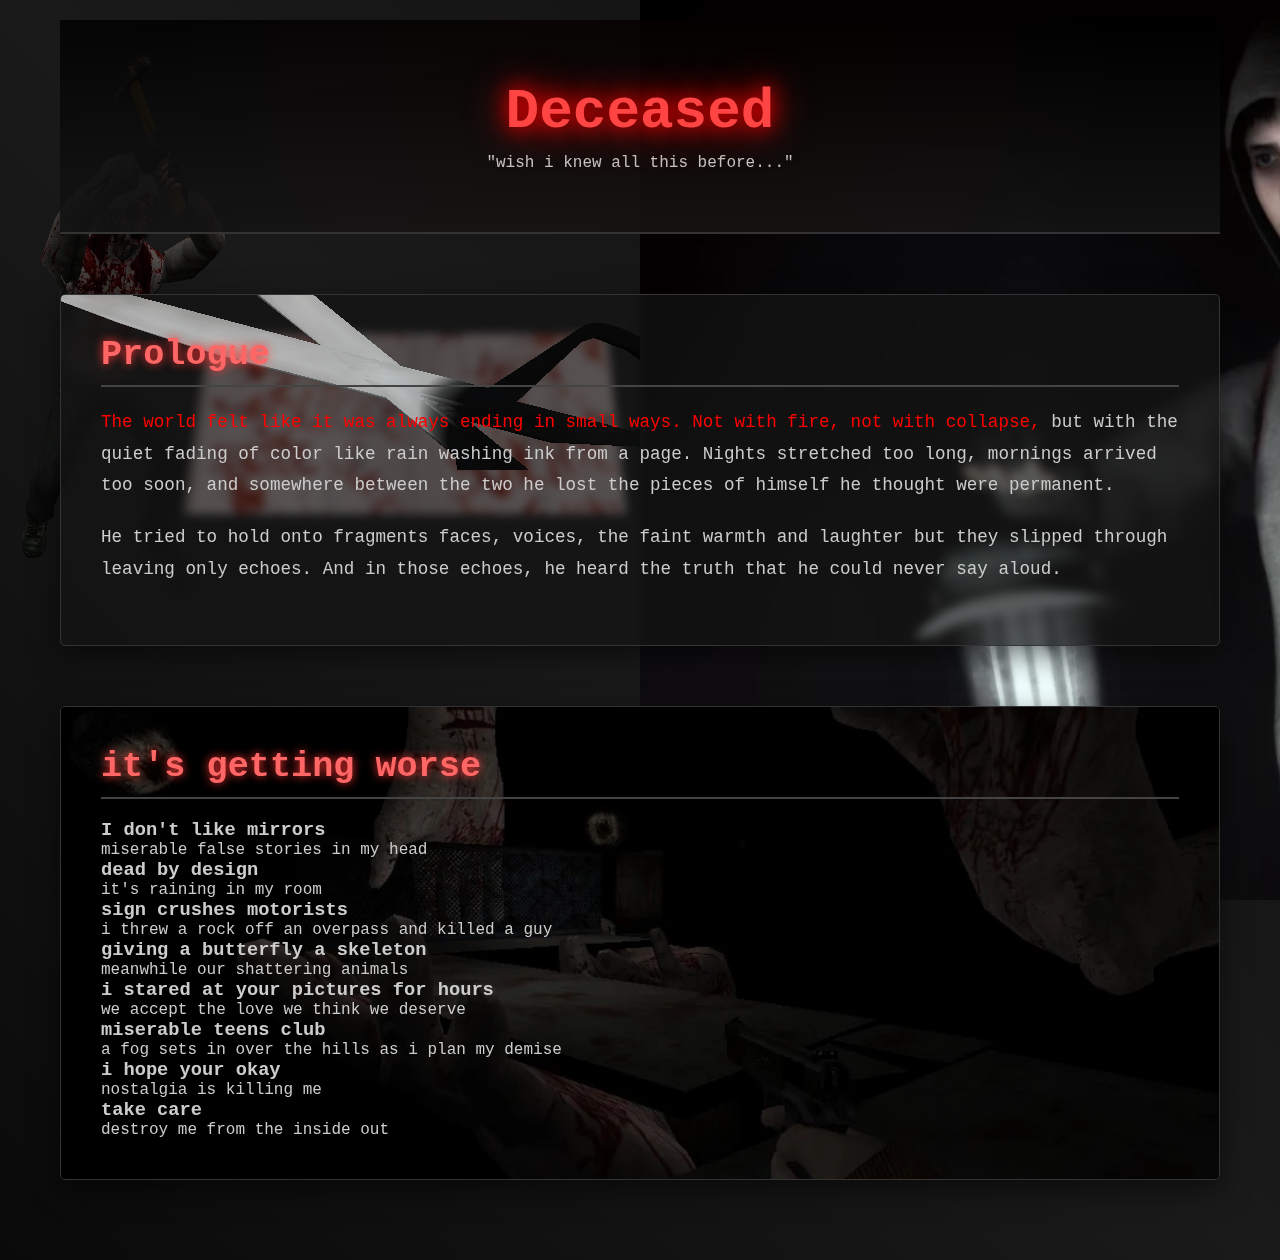
<file: index.html>
<!DOCTYPE html>
<html lang="en">
  <head>
    <meta charset="UTF-8" />
    <meta name="viewport" content="width=device-width, initial-scale=1.0" />
    <title>Agony</title>
    <link rel="stylesheet" href="index.css" />
    <script src="index.js"></script>
  </head>
  <body>
    <div class="container">
      <header>
        <div class="header-bg"></div>

        <h1 class="glitch">Deceased</h1>
  
        <div class="warning-text">"wish i knew all this before..."</div>
      </header>
      <div class="image-container">
        <img
          src="images/Manhuntsimon.webp"
          alt=""
        
        />
      </div>

      <div class="image-container1">
        <img src="images/book.webp" alt="" class="glitch-image" />
      </div>

      <div class="image-container3">
        <img src="images/simon.webp" alt="" class="glitch-image" />
      </div>

      <section class="section">
        <h2 class="glitch">Prologue</h2>
        <div class="image-container2">
          <img
            src="images/Scissors.webp"
            alt="Glitch Effect"
          
          />
        </div>
        <p class="about-text">
          <span style="color: red;">
            The world felt like it was always ending in small ways. Not with fire,
            not with collapse,
          </span>

          but with the quiet fading of color like rain
          washing ink from a page. Nights stretched too long, mornings arrived
          too soon, and somewhere between the two he lost the pieces of himself
          he thought were permanent.
        </p>
        <p class="about-text">
          He tried to hold onto fragments faces, voices, the faint warmth and laughter but they slipped through leaving only echoes. And
          in those echoes, he heard the truth that he could never say aloud.
        </p>
      </section>

      <section class="section">
        <div class="image-container4">
          <img
            src="images/Psychosis.webp"
            alt="Glitch Effect"
            class="glitch-image"
          />
        </div>

        <h2 class="glitch">it's getting worse</h2>
        <div class="grid">
          <div class="item">
            <h3>I don't like mirrors</h3>
            <p>miserable false stories in my head</p>
          </div>
          <div class="item">
            <h3>dead by design</h3>
            <p>it's raining in my room</p>
          </div>
          <div class="item">
            <h3>sign crushes motorists</h3>
            <p>i threw a rock off an overpass and killed a guy</p>
          </div>
          <div class="item">
            <h3>giving a butterfly a skeleton</h3>
            <p>meanwhile our shattering animals</p>
          </div>
          <div class="item">
            <h3>i stared at your pictures for hours</h3>
            <p>we accept the love we think we deserve</p>
          </div>
          <div class="item">
            <h3>miserable teens club</h3>
            <p>a fog sets in over the hills as i plan my demise</p>
          </div>
          <div class="item">
            <h3>i hope your okay</h3>
            <p>nostalgia is killing me</p>
          </div>
          <div class="item">
            <h3>take care</h3>
            <p>destroy me from the inside out</p>
          </div>
        </div>
      </section>
    </div>
  </body>
</html>
</file>
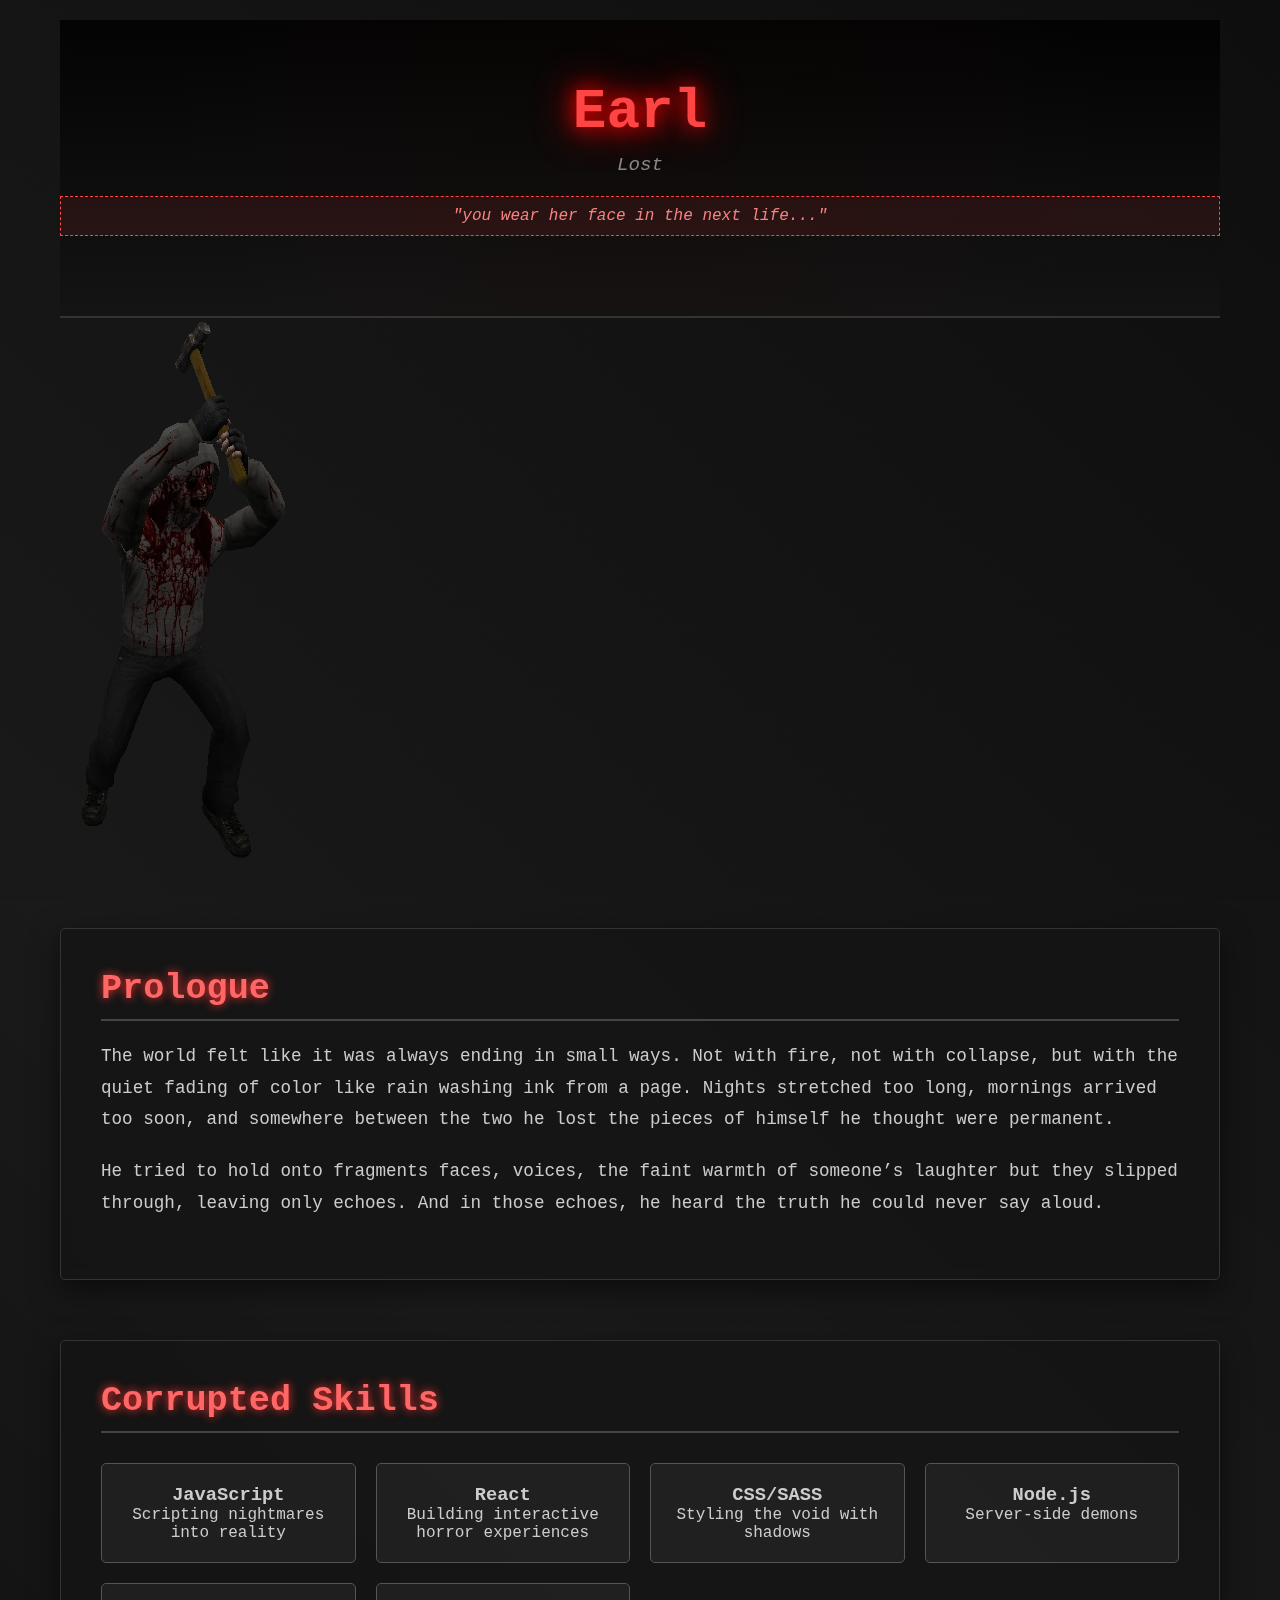
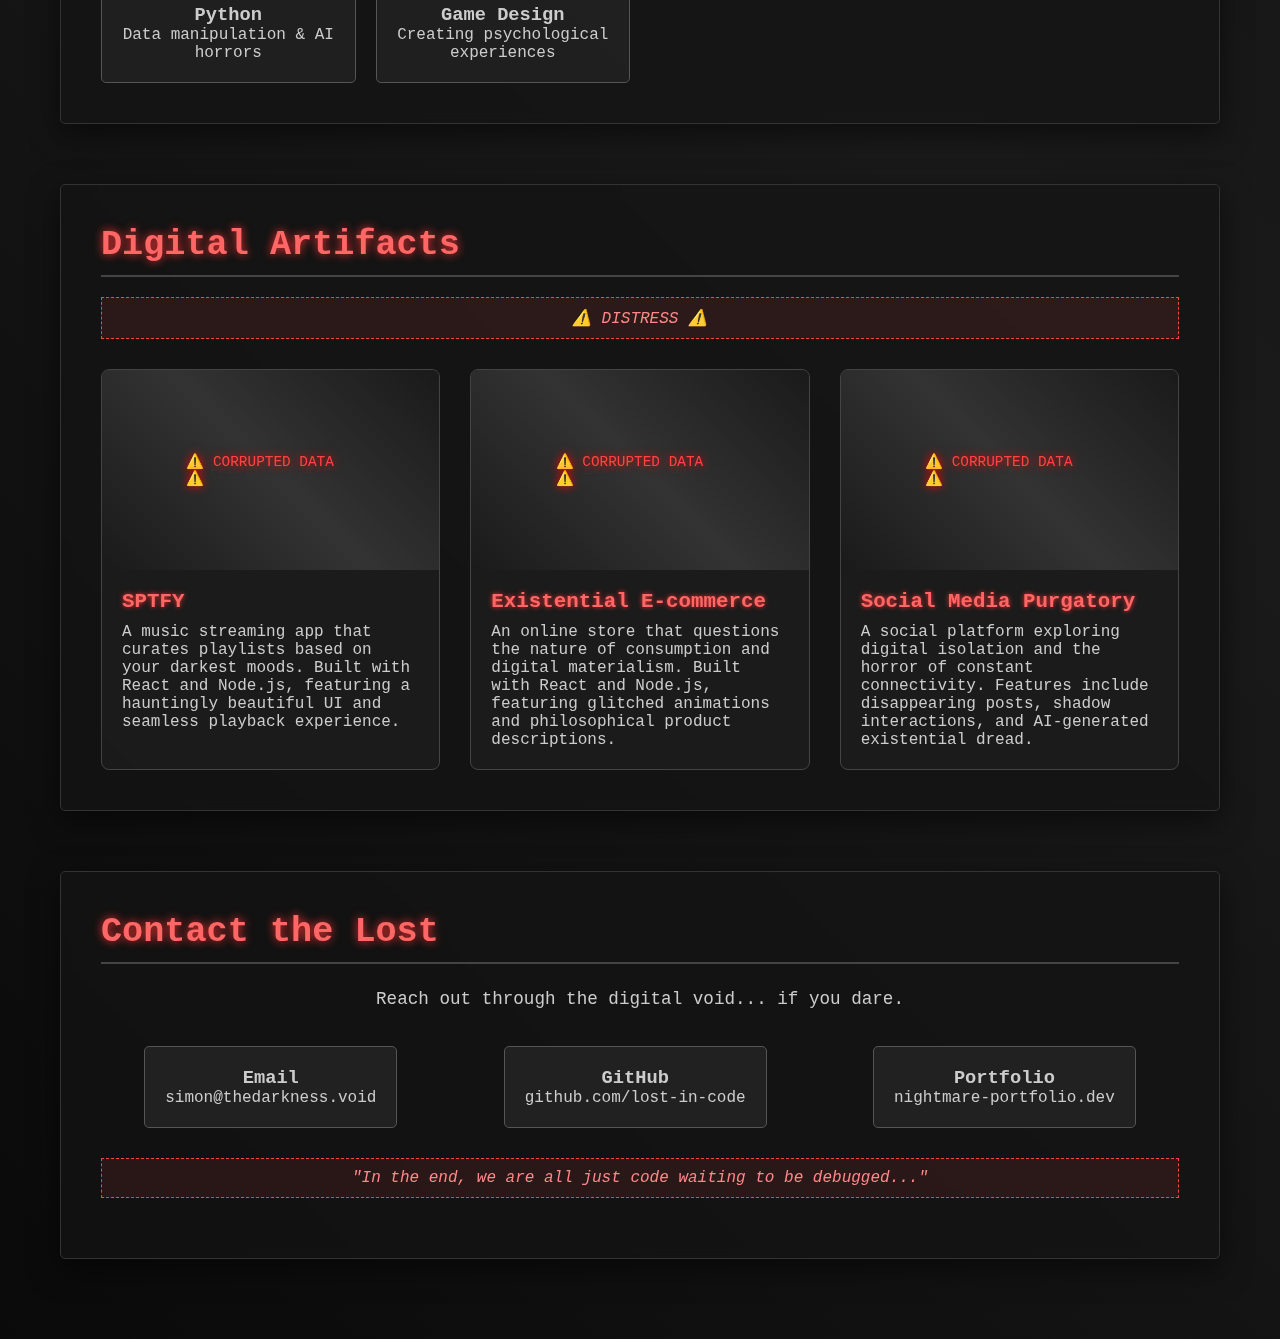
<file: test.html>
<!DOCTYPE html>
<html lang="en">
  <head>
    <meta charset="UTF-8" />
    <meta name="viewport" content="width=device-width, initial-scale=1.0" />
    <title>Simon's Portfolio - Into the Darkness</title>
    <link rel="stylesheet" href="test.css" />
  </head>
  <body>
    <div class="container">
      <header>
        <div class="header-bg"></div>
        <h1 class="glitch flickering">Earl</h1>
        <p class="subtitle">Lost</p>
        <div class="warning-text">
          "you wear her face in the next life..."
        </div>
      </header>
      <div class="image-container">
        <img
          src="images/Manhuntsimon.webp"
          alt="Glitch Effect"
          class="glitch-image"
        />
      </div>
      
      <section class="section">
        <h2 class="flickering">Prologue</h2>
        <p class="about-text">
          The world felt like it was always ending in small ways. Not with fire, not with collapse, but with the quiet fading of color like rain washing ink from a page. 
          Nights stretched too long, mornings arrived too soon, and somewhere between the two he lost the pieces of himself he thought were permanent.
        </p>
        <p class="about-text">
          He tried to hold onto fragments faces, voices, the faint warmth of someone’s laughter but they slipped through, leaving only echoes. 
          And in those echoes, he heard the truth he could never say aloud.
        </p>
      
      </section>

      <section class="section">
        <h2 class="glitch">Corrupted Skills</h2>
        <div class="skills-grid">
          <div class="skill-item">
            <h3>JavaScript</h3>
            <p>Scripting nightmares into reality</p>
          </div>
          <div class="skill-item">
            <h3>React</h3>
            <p>Building interactive horror experiences</p>
          </div>
          <div class="skill-item">
            <h3>CSS/SASS</h3>
            <p>Styling the void with shadows</p>
          </div>
          <div class="skill-item">
            <h3>Node.js</h3>
            <p>Server-side demons</p>
          </div>
          <div class="skill-item">
            <h3>Python</h3>
            <p>Data manipulation & AI horrors</p>
          </div>
          <div class="skill-item">
            <h3>Game Design</h3>
            <p>Creating psychological experiences</p>
          </div>
        </div>
      </section>

      <section class="section">
        <h2 class="flickering">Digital Artifacts</h2>
        <div class="warning-text">
          ⚠️ DISTRESS ⚠️
        </div>
        <div class="projects-grid">
          <div class="project-card">
            <div class="project-image">
              <span style="color: #333">PROJECT_01.exe</span>
            </div>
            <div class="project-content">
              <h3 class="project-title">SPTFY</h3>
              <p>
                A music streaming app that curates playlists based on your
                darkest moods. Built with React and Node.js, featuring a
                hauntingly beautiful UI and seamless playback experience.
              </p>
            </div>
          </div>
          <div class="project-card">
            <div class="project-image">
              <span style="color: #333">ERROR_404.dat</span>
            </div>
            <div class="project-content">
              <h3 class="project-title">Existential E-commerce</h3>
              <p>
                An online store that questions the nature of consumption and
                digital materialism. Built with React and Node.js, featuring
                glitched animations and philosophical product descriptions.
              </p>
            </div>
          </div>
          <div class="project-card">
            <div class="project-image">
              <span style="color: #333">VOID.zip</span>
            </div>
            <div class="project-content">
              <h3 class="project-title">Social Media Purgatory</h3>
              <p>
                A social platform exploring digital isolation and the horror of
                constant connectivity. Features include disappearing posts,
                shadow interactions, and AI-generated existential dread.
              </p>
            </div>
          </div>
        </div>
      </section>

      <section class="section">
        <h2 class="glitch">Contact the Lost</h2>
        <p class="about-text" style="text-align: center; margin-bottom: 30px">
          Reach out through the digital void... if you dare.
        </p>
        <div class="contact-info">
          <div class="contact-item">
            <h3>Email</h3>
            <p>simon@thedarkness.void</p>
          </div>
          <div class="contact-item">
            <h3>GitHub</h3>
            <p>github.com/lost-in-code</p>
          </div>
          <div class="contact-item">
            <h3>Portfolio</h3>
            <p>nightmare-portfolio.dev</p>
          </div>
        </div>
        <div class="warning-text" style="margin-top: 30px">
          "In the end, we are all just code waiting to be debugged..."
        </div>
      </section>
    </div>
  </body>
</html>
</file>
<file: index.css>
* {
  margin: 0;
  padding: 0;
  box-sizing: border-box;
}

body {
  font-family: "Courier New", monospace;
  background: linear-gradient(45deg, #0a0a0a, #1a1a1a, #0f0f0f);
  color: #cccccc;
  overflow-x: hidden;
  position: relative;
}


.container {
  position: relative;
  z-index: 2;
  max-width: 1200px;
  margin: 0 auto;
  padding: 20px;
}

.image-container {
  position: fixed;
  top: 50px;
  left: 0;
  width: 100%;
  height: 100%;
  z-index: -1; 
  overflow: hidden;
}

.glitch-image {
  width: 50%;
  height: 50%;
  object-fit: cover; 
  object-position: center;
}

.image-container1 {
  position: fixed;
  margin-top: 100px;
  margin-left: 100px;
  width: 40%;
  height: 20%;
  z-index: -1; 
  overflow: hidden;
}

.image-container1 .glitch-image {
  width: 100%;
  height: 100%;
  object-fit: cover; 
  object-position: center;
}

.image-container2 {
    position: fixed;
    top: 0;
    left: 0;
    width: 50%;
    height: 10%;
    z-index: -10; 
    overflow: hidden;
    display: flex;
    align-items: center;
    justify-content: center;
}

.image-container2{
  width: 50%;
  height: 50%;
  object-fit: cover; 
  object-position: center;
}

.image-container3 {
  position: fixed;
  top: 0;
  right: 0; 
  width: 50%; 
  height: 100%;
  z-index: -1; 
  overflow: hidden;
}

.image-container3 .glitch-image {
  width: 100%;
  height: 100%;
  object-fit: cover; 
  object-position: center;
}

.image-container4 {
  position: fixed;
  top: 0;
  right: 0; 
  width: 100%; 
  height: 100%;
  z-index: -1; 
  overflow: hidden;
}

.image-container4 .glitch-image {
  width: 100%;
  height: 100%;
  object-fit: cover; 
  object-position: center;
}

.glitch {
  animation: glitch 3s infinite;
}

@keyframes glitch {
  0%,
  96%,
  100% {
    transform: translateX(0);
  }
  2% {
    transform: translateX(2px);
  }
  4% {
    transform: translateX(-2px);
  }
  6% {
    transform: translateX(1px);
  }
}

header {
  text-align: center;
  padding: 60px 0;
  background: linear-gradient(rgba(0, 0, 0, 0.8), rgba(20, 20, 20, 0.9));
  border-bottom: 2px solid #333;
  position: relative;
}

.header-bg {
  position: absolute;
  top: 0;
  left: 0;
  width: 100%;
  height: 100%;
  background: radial-gradient(
    circle at center,
    rgba(100, 0, 0, 0.1),
    transparent
  );
  opacity: 0.5;
}

h1 {
  font-size: 3.5em;
  color: #ff4444;
  text-shadow: 0 0 20px #ff0000, 0 0 40px #ff0000;
  margin-bottom: 10px;
  position: relative;
  z-index: 3;
  
}


.section {
  margin: 60px 0;
  padding: 40px;
  background: rgba(20, 20, 20, 0.7);
  border: 1px solid #333;
  border-radius: 5px;
  box-shadow: 0 10px 30px rgba(0, 0, 0, 0.5);
  backdrop-filter: blur(5px);
  position: relative;
  overflow: hidden;
}



@keyframes scan {
  0% {
    left: -100%;
  }
  100% {
    left: 100%;
  }
}

h2 {
  color: #ff6666;
  font-size: 2.2em;
  margin-bottom: 20px;
  text-shadow: 0 0 10px #ff3333;
  border-bottom: 2px solid #444;
  padding-bottom: 10px;
}

.about-text {
  line-height: 1.8;
  font-size: 1.1em;
  color: #cccccc;
  margin-bottom: 20px;
}

.skills-grid {
  display: grid;
  grid-template-columns: repeat(auto-fit, minmax(200px, 1fr));
  gap: 20px;
  margin-top: 30px;
}

.skill-item {
  background: rgba(40, 40, 40, 0.6);
  padding: 20px;
  border: 1px solid #555;
  border-radius: 5px;
  text-align: center;
  transition: all 0.3s ease;
  position: relative;
}

.skill-item:hover {
  background: rgba(60, 20, 20, 0.8);
  border-color: #ff4444;
  transform: translateY(-5px);
  box-shadow: 0 10px 20px rgba(255, 68, 68, 0.2);
}

        .cursor-trail {
            position: fixed;
            width: 8px;
            height: 8px;
            background: radial-gradient(circle, #cc0000 0%, #990000 40%, #660000 80%, rgba(102, 0, 0, 0.3) 100%);
            border-radius: 60% 40% 30% 70% / 60% 30% 70% 40%;
            pointer-events: none;
            opacity: 0;
            z-index: 1000;
            box-shadow: 
                0 0 8px #cc0000,
                0 0 15px #990000,
                0 0 25px rgba(204, 0, 0, 0.5);
            transform: rotate(45deg);
            animation: fadeTrail 0.6s ease-out forwards;
        }

       

@media (max-width: 768px) {
  h1 {
    font-size: 2.5em;
  }
  .section {
    margin: 40px 0;
    padding: 20px;
  }
  .skills-grid {
    grid-template-columns: 1fr;
  }
  
}
</file>
<file: test.css>
* {
            margin: 0;
            padding: 0;
            box-sizing: border-box;
        }

        body {
            font-family: 'Courier New', monospace;
            background: linear-gradient(45deg, #0a0a0a, #1a1a1a, #0f0f0f);
            color: #cccccc;
            overflow-x: hidden;
            position: relative;
        }

        /* Creepy noise overlay */
        body::before {
            content: '';
            position: fixed;
            top: 0;
            left: 0;
            width: 100%;
            height: 100%;
            background: url('data:image/svg+xml,<svg xmlns="http://www.w3.org/2000/svg" width="100" height="100"><defs><filter id="noise"><feTurbulence baseFrequency="0.9" numOctaves="4" stitchTiles="stitch"/><feColorMatrix values="0 0 0 0 0 0 0 0 0 0 0 0 0 0 0 0 0 0 0.05 0"/></filter></defs><rect width="100%" height="100%" filter="url(%23noise)"/></svg>');
            pointer-events: none;
            z-index: 1;
            opacity: 0.3;
        }

        .container {
            position: relative;
            z-index: 2;
            max-width: 1200px;
            margin: 0 auto;
            padding: 20px;
        }

        .glitch {
            animation: glitch 3s infinite;
        }

        @keyframes glitch {
            0%, 96%, 100% { transform: translateX(0); }
            2% { transform: translateX(2px); }
            4% { transform: translateX(-2px); }
            6% { transform: translateX(1px); }
        }

        header {
            text-align: center;
            padding: 60px 0;
            background: linear-gradient(rgba(0,0,0,0.8), rgba(20,20,20,0.9));
            border-bottom: 2px solid #333;
            position: relative;
        }

        .header-bg {
            position: absolute;
            top: 0;
            left: 0;
            width: 100%;
            height: 100%;
            background: radial-gradient(circle at center, rgba(100,0,0,0.1), transparent);
            opacity: 0.5;
        }

        h1 {
            font-size: 3.5em;
            color: #ff4444;
            text-shadow: 0 0 20px #ff0000, 0 0 40px #ff0000;
            margin-bottom: 10px;
            position: relative;
            z-index: 3;
        }

        .subtitle {
            font-size: 1.2em;
            color: #888;
            font-style: italic;
            position: relative;
            z-index: 3;
        }

        .section {
            margin: 60px 0;
            padding: 40px;
            background: rgba(20, 20, 20, 0.7);
            border: 1px solid #333;
            border-radius: 5px;
            box-shadow: 0 10px 30px rgba(0,0,0,0.5);
            backdrop-filter: blur(5px);
            position: relative;
            overflow: hidden;
        }

        .section::before {
            content: '';
            position: absolute;
            top: 0;
            left: -100%;
            width: 100%;
            height: 100%;
            background: linear-gradient(90deg, transparent, rgba(255,255,255,0.02), transparent);
            animation: scan 4s infinite;
        }

        @keyframes scan {
            0% { left: -100%; }
            100% { left: 100%; }
        }

        h2 {
            color: #ff6666;
            font-size: 2.2em;
            margin-bottom: 20px;
            text-shadow: 0 0 10px #ff3333;
            border-bottom: 2px solid #444;
            padding-bottom: 10px;
        }

        .about-text {
            line-height: 1.8;
            font-size: 1.1em;
            color: #cccccc;
            margin-bottom: 20px;
        }

        .skills-grid {
            display: grid;
            grid-template-columns: repeat(auto-fit, minmax(200px, 1fr));
            gap: 20px;
            margin-top: 30px;
        }

        .skill-item {
            background: rgba(40, 40, 40, 0.6);
            padding: 20px;
            border: 1px solid #555;
            border-radius: 5px;
            text-align: center;
            transition: all 0.3s ease;
            position: relative;
        }

        .skill-item:hover {
            background: rgba(60, 20, 20, 0.8);
            border-color: #ff4444;
            transform: translateY(-5px);
            box-shadow: 0 10px 20px rgba(255, 68, 68, 0.2);
        }

        .projects-grid {
            display: grid;
            grid-template-columns: repeat(auto-fit, minmax(300px, 1fr));
            gap: 30px;
            margin-top: 30px;
        }

        .project-card {
            background: rgba(30, 30, 30, 0.8);
            border: 1px solid #444;
            border-radius: 8px;
            overflow: hidden;
            transition: all 0.3s ease;
            position: relative;
        }

        .project-card:hover {
            transform: translateY(-10px);
            box-shadow: 0 15px 30px rgba(255, 0, 0, 0.3);
            border-color: #ff4444;
        }

        .project-image {
            width: 100%;
            height: 200px;
            background: linear-gradient(45deg, #1a1a1a, #333, #1a1a1a);
            display: flex;
            align-items: center;
            justify-content: center;
            color: #666;
            font-size: 0.9em;
            position: relative;
            overflow: hidden;
        }

        .project-image::before {
            content: '⚠️ CORRUPTED DATA ⚠️';
            position: absolute;
            top: 50%;
            left: 50%;
            transform: translate(-50%, -50%);
            color: #ff4444;
            font-family: 'Courier New', monospace;
            text-shadow: 0 0 10px #ff0000;
        }

        .project-content {
            padding: 20px;
        }

        .project-title {
            color: #ff6666;
            font-size: 1.3em;
            margin-bottom: 10px;
            text-shadow: 0 0 5px #ff3333;
        }

        .contact-info {
            display: flex;
            justify-content: space-around;
            flex-wrap: wrap;
            gap: 20px;
            margin-top: 30px;
        }

        .contact-item {
            background: rgba(40, 40, 40, 0.7);
            padding: 20px;
            border-radius: 5px;
            border: 1px solid #555;
            text-align: center;
            min-width: 200px;
            transition: all 0.3s ease;
        }

        .contact-item:hover {
            background: rgba(80, 20, 20, 0.8);
            border-color: #ff4444;
            transform: scale(1.05);
        }

        .flickering {
            animation: flicker 2s infinite alternate;
        }

        @keyframes flicker {
            0%, 50%, 100% { opacity: 1; }
            25%, 75% { opacity: 0.7; }
        }

        .warning-text {
            color: #ff8888;
            font-style: italic;
            text-align: center;
            margin: 20px 0;
            padding: 10px;
            border: 1px dashed #ff4444;
            background: rgba(255, 68, 68, 0.1);
        }

        /* Creepy cursor trail */
        .cursor-trail {
            position: fixed;
            width: 10px;
            height: 10px;
            background: #ff4444;
            border-radius: 50%;
            pointer-events: none;
            opacity: 0;
            z-index: 9999;
            box-shadow: 0 0 10px #ff0000;
        }

        @media (max-width: 768px) {
            h1 { font-size: 2.5em; }
            .section { margin: 40px 0; padding: 20px; }
            .projects-grid, .skills-grid { grid-template-columns: 1fr; }
        }
</file>
